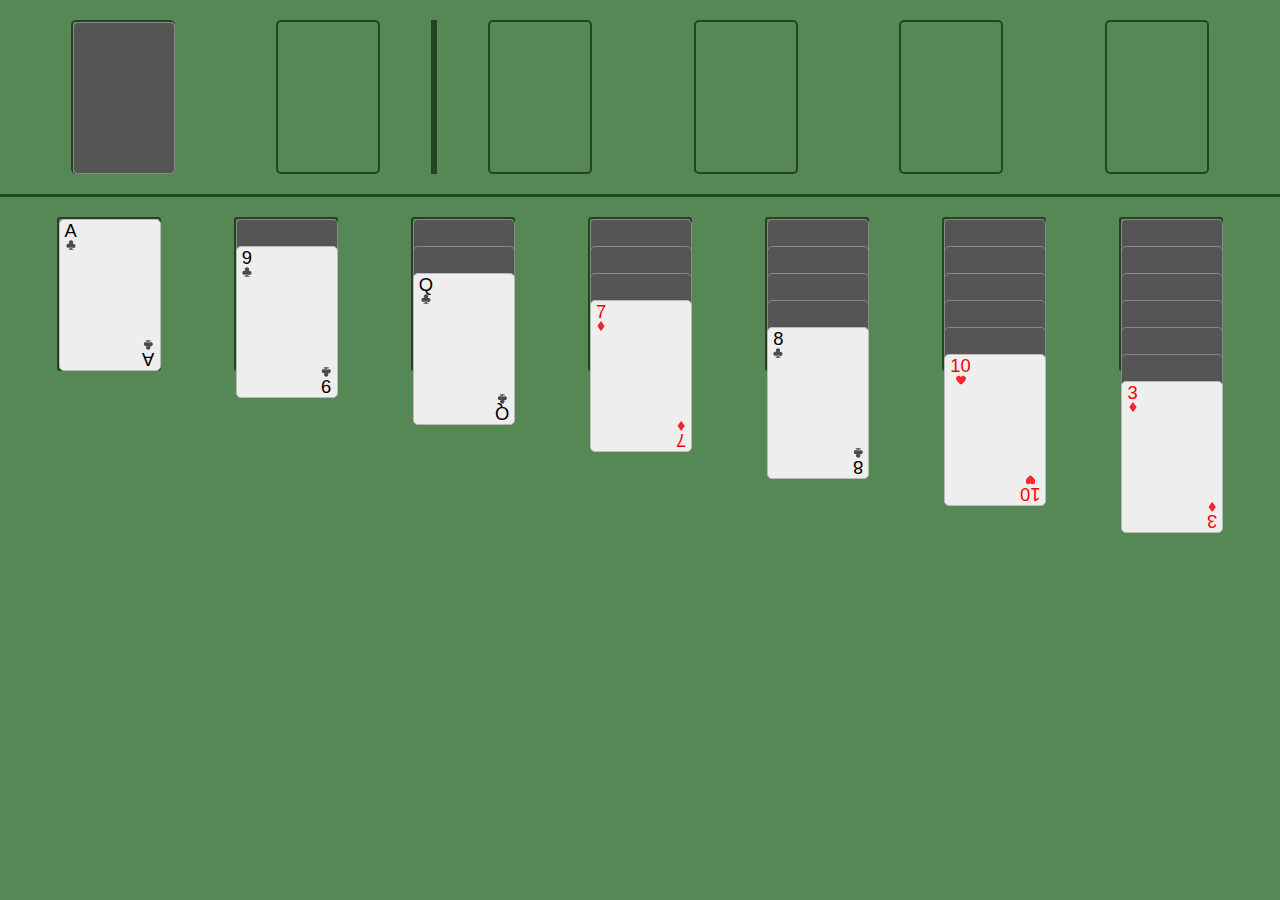
<file: index.html>
<!DOCTYPE html>
<html lang="en">

<head>
    <meta charset="UTF-8">
    <meta name="viewport" content="width=device-width, initial-scale=1.0">
    <link rel="stylesheet" href="css/layout.css">
    <link rel="stylesheet" href="css/card.css">
    <title>Solitaire</title>
</head>

<body>
    <div id="upperContainer">
        <div id="deckDiv">
            <div id="deckHidden">
                <button id="resetDeck">Reset</button>
            </div>
            <div id="deckFlipped"></div>
        </div>
        <div id="completeDiv">
            <div id="completeSlot0" class="completeSlot"></div>
            <div id="completeSlot1" class="completeSlot"></div>
            <div id="completeSlot2" class="completeSlot"></div>
            <div id="completeSlot3" class="completeSlot"></div>
        </div>
    </div>
    <div id="lowerContainer">
    </div>

    <script src="script/card.js"></script>
    <script src="script/game.js"></script>
</body>

</html>
</file>
<file: css/layout.css>
* {
    --bg-green: #585;
    --darker-bg-green: #242;
    --border-width: 5px;
    --slot-border-width: 3px;
    font-family: Arial, Helvetica, sans-serif;
}

body {
    margin: 0;
    background-color: var(--bg-green);
    height: 100vh;
    width: 100vw;
}

#upperContainer {
    display: flex;
    border-bottom: var(--slot-border-width) solid var(--darker-bg-green);
    padding: 20px;
}

#lowerContainer {
    display: flex;
    justify-content: space-around;
    padding: 20px;
}

#deckDiv {
    display: flex;
    flex-grow: 2;
    justify-content: space-around;
    border-right: var(--slot-border-width) solid var(--darker-bg-green);
}

#resetDeck {
    position: absolute;
    width: 100px;
    height: 150px;
}

#completeDiv {
    display: flex;
    flex-grow: 4;
    justify-content: space-around;
    border-left: var(--slot-border-width) solid var(--darker-bg-green);
}

.completeSlot {
    display: inline-block;
}

#deckHidden,
#deckFlipped,
.completeSlot {
    border: 2px solid var(--darker-bg-green);
    border-radius: var(--border-width);
    width: 100px;
    height: 150px;
}

.column {
    display: flex;
    flex-flow: column nowrap;
    border: 2px solid var(--darker-bg-green);
    border-radius: var(--slot-border-width);
    width: 100px;
    min-height: 150px;
}
</file>
<file: css/card.css>
.card {
    display: flex;
    flex-flow: column nowrap;
    border-radius: 5px;
    background-color: #eee;
    width: 100px;
    height: 150px;
    border: 1px solid #bbb;
}

.card .suitContainer {
    text-align: center;
    padding: 5px;
    width: min-content;
    height: 20%;
    font-size: 1.15rem;
    line-height: 70%;
}

.card .suitContainerDown {
    position: absolute;
    right: 0;
    bottom: 0;
    rotate: 180deg;
}

.flipped {
    background-color: #555;
    border: 1px solid #888;

}

.card img {
    object-fit: contain;
    width: 10px;
}
</file>
